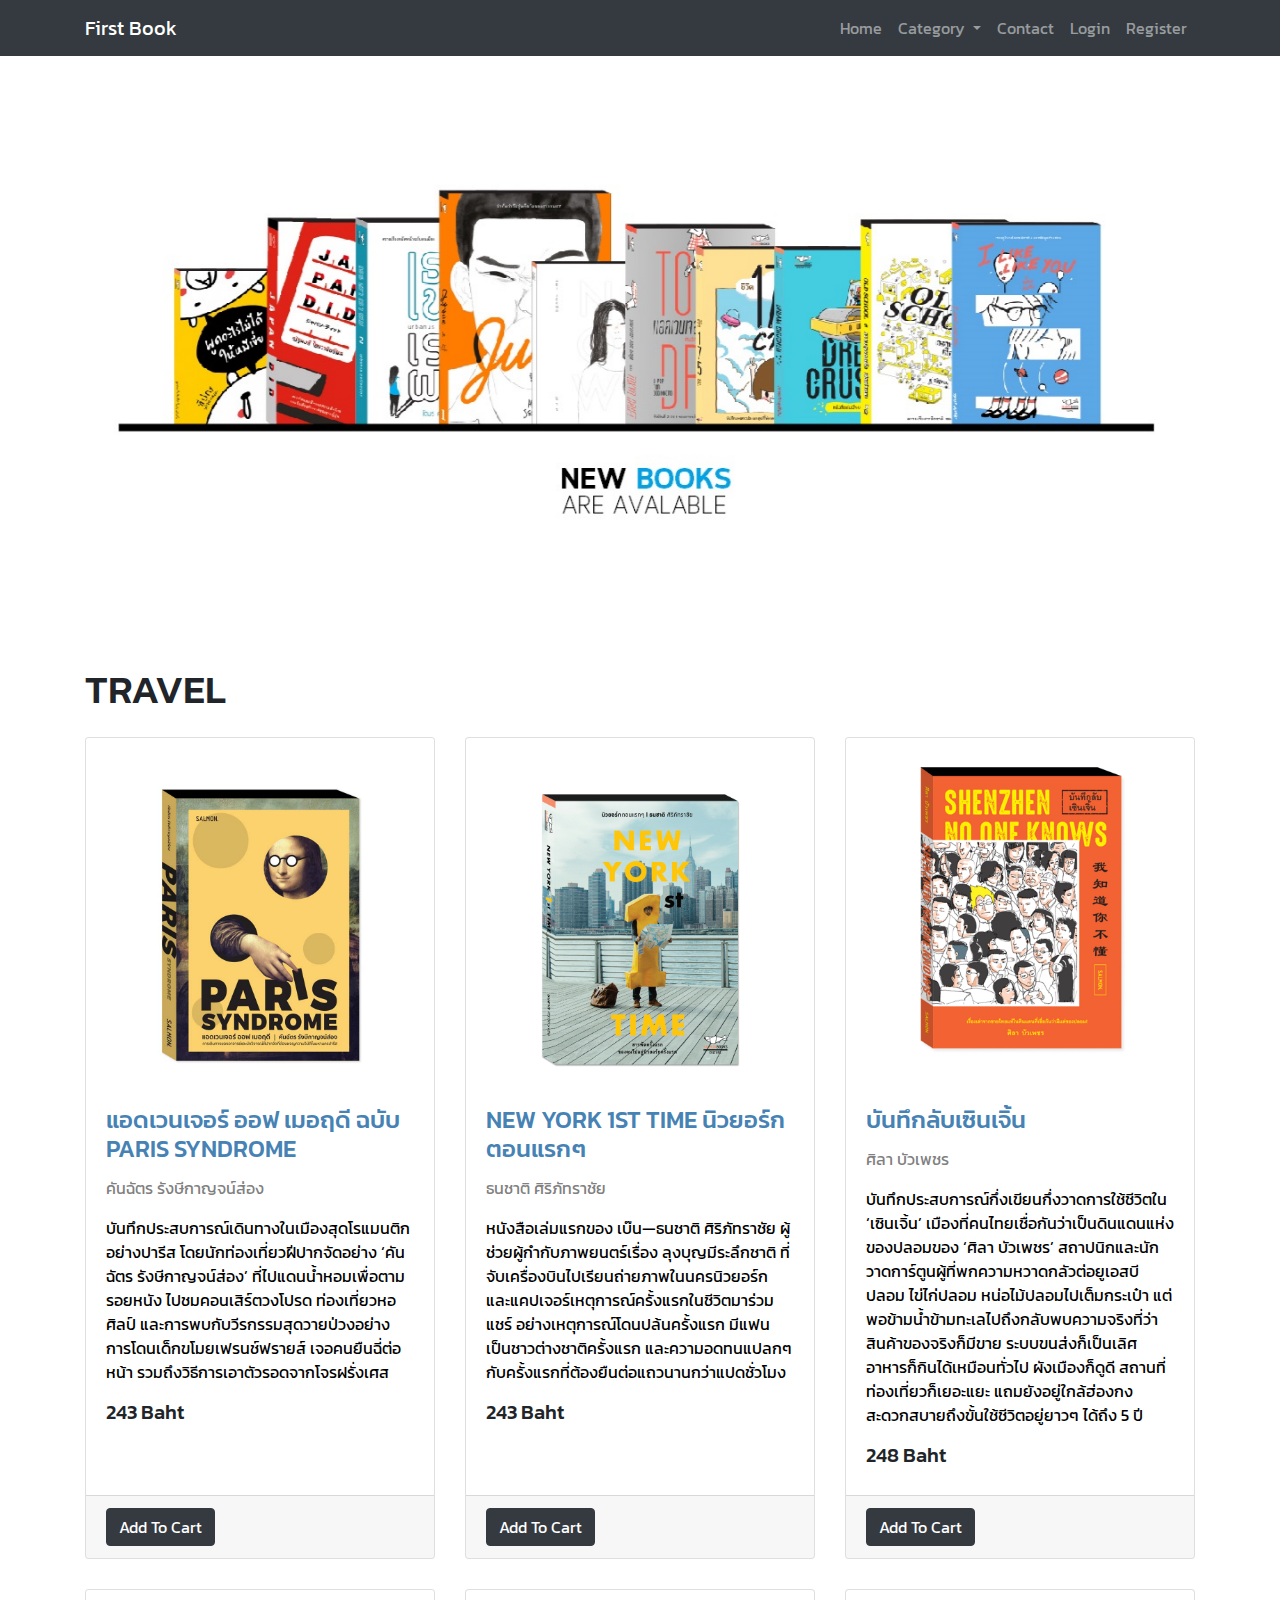
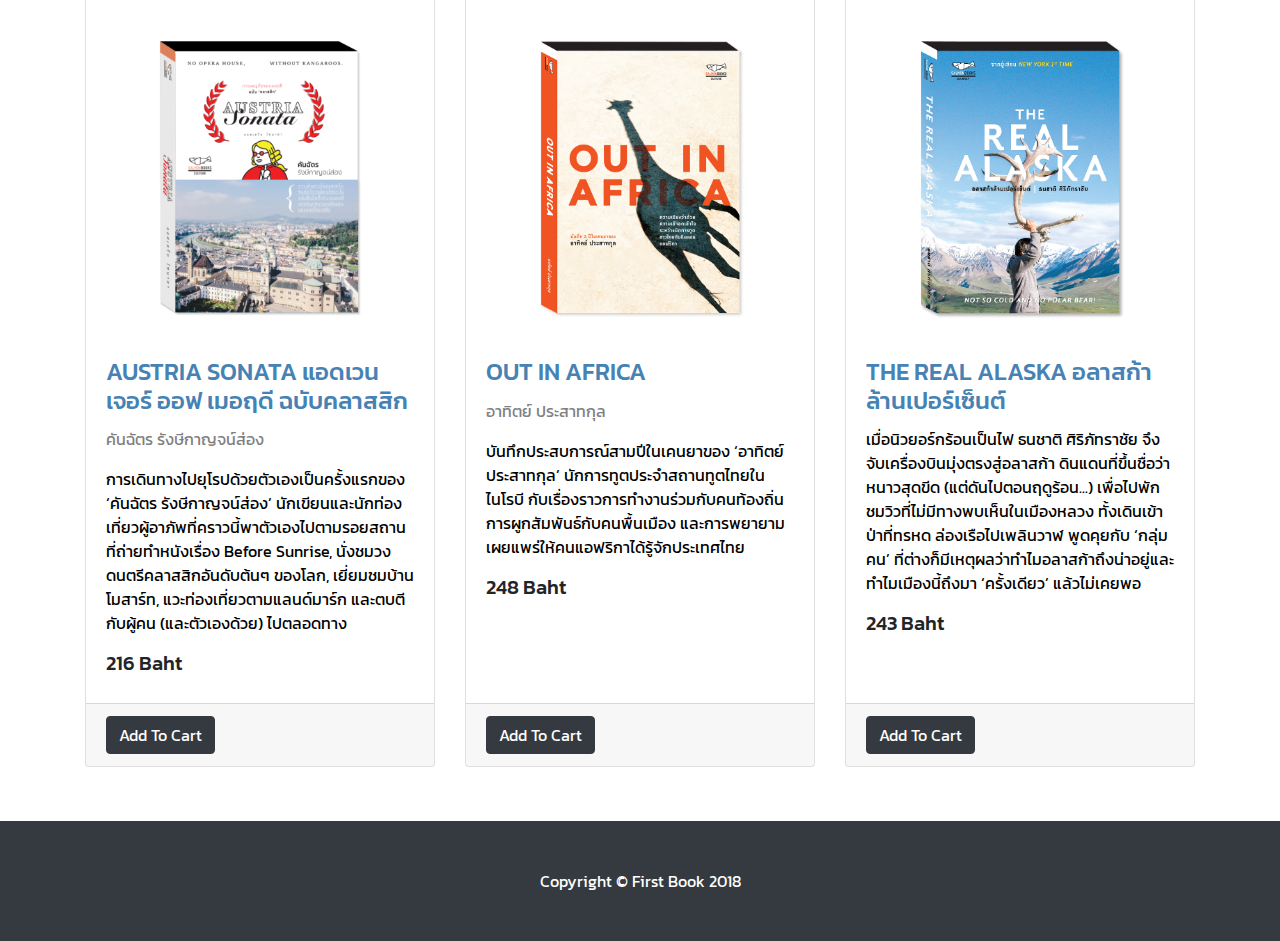
<file: category-1.html>
<!DOCTYPE html>
<html lang="en">

  <head>

    <meta charset="utf-8">
    <meta name="viewport" content="width=device-width, initial-scale=1, shrink-to-fit=no">
    <meta name="description" content="">
    <meta name="author" content="">

    <title>Modern Business - Start Bootstrap Template</title>

    <!-- Bootstrap core CSS -->
    <link href="vendor/bootstrap/css/bootstrap.min.css" rel="stylesheet">

    <!-- Custom styles for this template -->
    <link href="css/modern-business.css" rel="stylesheet">

  </head>

  <body>

    <!-- Navigation -->
    <nav class="navbar fixed-top navbar-expand-lg navbar-dark bg-dark fixed-top">
      <div class="container">
        <a class="navbar-brand" href="index.html">First Book</a>
        <button class="navbar-toggler navbar-toggler-right" type="button" data-toggle="collapse" data-target="#navbarResponsive" aria-controls="navbarResponsive" aria-expanded="false" aria-label="Toggle navigation">
          <span class="navbar-toggler-icon"></span>
        </button>
        <div class="collapse navbar-collapse" id="navbarResponsive">
          <ul class="navbar-nav ml-auto">
            <li class="nav-item">
              <a class="nav-link" href="index.html">Home</a>
            </li>
            <li class="nav-item dropdown">
              <a class="nav-link dropdown-toggle" href="#" id="navbarDropdownPortfolio" data-toggle="dropdown" aria-haspopup="true" aria-expanded="false">
                Category
              </a>
              <div class="dropdown-menu dropdown-menu-right" aria-labelledby="navbarDropdownPortfolio">
                <a class="dropdown-item" href="category-1.html">Travel</a>
                <a class="dropdown-item" href="category-2.html">Cook</a>
                <a class="dropdown-item" href="category-3.html">Non-Fiction</a>
              </div>
            </li>
            <li class="nav-item">
              <a class="nav-link" href="contact.html">Contact</a>
            </li>
             <li class="nav-item">
              <a class="nav-link" href="login.html">Login</a>
            </li>
            <li class="nav-item">
              <a class="nav-link" href="register.html">Register</a>
            </li>
          </ul>
        </div>
      </div>
    </nav>

    <header>
      <div id="carouselExampleIndicators" class="carousel slide" data-ride="carousel">
        <ol class="carousel-indicators">
          <li data-target="#carouselExampleIndicators" data-slide-to="0" class="active"></li>
          <li data-target="#carouselExampleIndicators" data-slide-to="1"></li>
          <li data-target="#carouselExampleIndicators" data-slide-to="2"></li>
        </ol>
        <div class="carousel-inner" role="listbox">
          <!-- Slide One - Set the background image for this slide in the line below -->
          <div class="carousel-item active" style="background-image: url('pic/cover1.jpg')">
            <div class="carousel-caption d-none d-md-block">
            </div>
          </div>
          <!-- Slide Two - Set the background image for this slide in the line below -->
          <div class="carousel-item" style="background-image: url('pic/cover2.jpg')">
            <div class="carousel-caption d-none d-md-block">
            </div>
          </div>
          <!-- Slide Three - Set the background image for this slide in the line below -->
          <div class="carousel-item" style="background-image: url('pic/cover3.jpg')">
            <div class="carousel-caption d-none d-md-block">
            </div>
          </div>
        </div>
        <a class="carousel-control-prev" href="#carouselExampleIndicators" role="button" data-slide="prev">
          <span class="carousel-control-prev-icon" aria-hidden="true"></span>
          <span class="sr-only">Previous</span>
        </a>
        <a class="carousel-control-next" href="#carouselExampleIndicators" role="button" data-slide="next">
          <span class="carousel-control-next-icon" aria-hidden="true"></span>
          <span class="sr-only">Next</span>
        </a>
      </div>
    </header>

    <!-- Page Content -->
    <div class="container">

      <h1 class="my-4">TRAVEL</h1>

      <!-- Portfolio Section -->

      <div class="row">
        <div class="col-lg-4 col-sm-6 portfolio-item">
          <div class="card h-100">
            <a href="#"><img class="card-img-top" src="pic/cat1-1.jpg" alt=""></a>
            <div class="card-body">
              <h4 class="card-title">
                <a href="#">แอดเวนเจอร์ ออฟ เมอฤดี ฉบับ PARIS SYNDROME</a>
              </h4>
              <p>คันฉัตร รังษีกาญจน์ส่อง</p>
              <p class="card-text1">บันทึกประสบการณ์เดินทางในเมืองสุดโรแมนติกอย่างปารีส โดยนักท่องเที่ยวฝีปากจัดอย่าง ‘คันฉัตร รังษีกาญจน์ส่อง’ ที่ไปแดนน้ำหอมเพื่อตามรอยหนัง ไปชมคอนเสิร์ตวงโปรด ท่องเที่ยวหอศิลป์ และการพบกับวีรกรรมสุดวายป่วงอย่างการโดนเด็กขโมยเฟรนช์ฟรายส์ เจอคนยืนฉี่ต่อหน้า รวมถึงวิธีการเอาตัวรอดจากโจรฝรั่งเศส</p>
            <h5>243 Baht</h5>
            </div>
            
            <div class="card-footer">
              <a href="#" class="btn btn-primary">Add To Cart</a>
            </div>
          </div>
        </div>

        <div class="col-lg-4 col-sm-6 portfolio-item">
          <div class="card h-100">
            <a href="#"><img class="card-img-top" src="pic/cat1-2.png" alt=""></a>
            <div class="card-body">
              <h4 class="card-title">
                <a href="#">NEW YORK 1ST TIME นิวยอร์กตอนแรกๆ</a>
              </h4>
              <p>ธนชาติ ศิริภัทราชัย</p>
              <p class="card-text1">หนังสือเล่มแรกของ เบ๊น—ธนชาติ ศิริภัทราชัย ผู้ช่วยผู้กำกับภาพยนตร์เรื่อง ลุงบุญมีระลึกชาติ ที่จับเครื่องบินไปเรียนถ่ายภาพในนครนิวยอร์ก และแคปเจอร์เหตุการณ์ครั้งแรกในชีวิตมาร่วมแชร์ อย่างเหตุการณ์โดนปล้นครั้งแรก มีแฟนเป็นชาวต่างชาติครั้งแรก และความอดทนแปลกๆ กับครั้งแรกที่ต้องยืนต่อแถวนานกว่าแปดชั่วโมง</p>
              <h5>243 Baht</h5>
            </div>
            <div class="card-footer">
              <a href="#" class="btn btn-primary">Add To Cart</a>
            </div>
          </div>
        </div>

        <div class="col-lg-4 col-sm-6 portfolio-item">
          <div class="card h-100">
            <a href="#"><img class="card-img-top" src="pic/cat1-3.jpg" alt=""></a>
            <div class="card-body">
              <h4 class="card-title">
                <a href="#">บันทึกลับเซินเจิ้น</a>
              </h4>
              <p>ศิลา บัวเพชร</p>
              <p class="card-text1">บันทึกประสบการณ์กึ่งเขียนกึ่งวาดการใช้ชีวิตใน ‘เซินเจิ้น’ เมืองที่คนไทยเชื่อกันว่าเป็นดินแดนแห่งของปลอมของ ‘ศิลา บัวเพชร’ สถาปนิกและนักวาดการ์ตูนผู้ที่พกความหวาดกลัวต่อยูเอสบีปลอม ไข่ไก่ปลอม หน่อไม้ปลอมไปเต็มกระเป๋า แต่พอข้ามน้ำข้ามทะเลไปถึงกลับพบความจริงที่ว่าสินค้าของจริงก็มีขาย ระบบขนส่งก็เป็นเลิศ อาหารก็กินได้เหมือนทั่วไป ผังเมืองก็ดูดี สถานที่ท่องเที่ยวก็เยอะแยะ แถมยังอยู่ใกล้ฮ่องกง สะดวกสบายถึงขั้นใช้ชีวิตอยู่ยาวๆ ได้ถึง 5 ปี</p>
              <h5>248 Baht</h5>
            </div>
            <div class="card-footer">
              <a href="#" class="btn btn-primary">Add To Cart</a>
            </div>
          </div>
        </div>

        <div class="col-lg-4 col-sm-6 portfolio-item">
          <div class="card h-100">
            <a href="#"><img class="card-img-top" src="pic/cat1-4.jpg" alt=""></a>
            <div class="card-body">
              <h4 class="card-title">
                <a href="#">AUSTRIA SONATA แอดเวนเจอร์ ออฟ เมอฤดี ฉบับคลาสสิก</a>
              </h4>
              <p>คันฉัตร รังษีกาญจน์ส่อง</p>
              <p class="card-text1">การเดินทางไปยุโรปด้วยตัวเองเป็นครั้งแรกของ ‘คันฉัตร รังษีกาญจน์ส่อง’ นักเขียนและนักท่องเที่ยวผู้อาภัพที่คราวนี้พาตัวเองไปตามรอยสถานที่ถ่ายทำหนังเรื่อง Before Sunrise, นั่งชมวงดนตรีคลาสสิกอันดับต้นๆ ของโลก, เยี่ยมชมบ้านโมสาร์ท, แวะท่องเที่ยวตามแลนด์มาร์ก และตบตีกับผู้คน (และตัวเองด้วย) ไปตลอดทาง</p>
              <h5>216 Baht</h5>
            </div>
            <div class="card-footer">
              <a href="#" class="btn btn-primary">Add To Cart</a>
            </div>
          </div>
        </div>

        <div class="col-lg-4 col-sm-6 portfolio-item">
          <div class="card h-100">
            <a href="#"><img class="card-img-top" src="pic/cat1-5.png" alt=""></a>
            <div class="card-body">
              <h4 class="card-title">
                <a href="#">OUT IN AFRICA</a>
              </h4>
              <p>อาทิตย์ ประสาทกุล</p>
              <p class="card-text1">บันทึกประสบการณ์สามปีในเคนยาของ ‘อาทิตย์ ประสาทกุล’ นักการทูตประจำสถานทูตไทยในไนโรบี กับเรื่องราวการทำงานร่วมกับคนท้องถิ่น การผูกสัมพันธ์กับคนพื้นเมือง และการพยายามเผยแพร่ให้คนแอฟริกาได้รู้จักประเทศไทย</p>
              <h5>248 Baht</h5>
            </div>
            <div class="card-footer">
              <a href="#" class="btn btn-primary">Add To Cart</a>
            </div>
          </div>
        </div>

        <div class="col-lg-4 col-sm-6 portfolio-item">
          <div class="card h-100">
            <a href="#"><img class="card-img-top" src="pic/cat1-6.png" alt=""></a>
            <div class="card-body">
              <h4 class="card-title">
                <a href="#">THE REAL ALASKA อลาสก้าล้านเปอร์เซ็นต์</a>
              </h4>
              <p class="card-text1">เมื่อนิวยอร์กร้อนเป็นไฟ ธนชาติ ศิริภัทราชัย จึงจับเครื่องบินมุ่งตรงสู่อลาสก้า ดินแดนที่ขึ้นชื่อว่าหนาวสุดขีด (แต่ดันไปตอนฤดูร้อน...) เพื่อไปพักชมวิวที่ไม่มีทางพบเห็นในเมืองหลวง ทั้งเดินเข้าป่าที่ทรหด ล่องเรือไปเพลินวาฬ พูดคุยกับ ‘กลุ่มคน’ ที่ต่างก็มีเหตุผลว่าทำไมอลาสก้าถึงน่าอยู่และทำไมเมืองนี้ถึงมา ‘ครั้งเดียว’ แล้วไม่เคยพอ</p>
              <h5>243 Baht</h5>
            </div>
            <div class="card-footer">
              <a href="#" class="btn btn-primary">Add To Cart</a>
            </div>
          </div>
        </div>
      </div>
      <!-- /.row -->

      <div class="row mb-4">
      </div>
    </div>
    <!-- Footer -->
    <footer class="py-5 bg-dark">
      <div class="container">
        <p class="m-0 text-center text-white">Copyright &copy; First Book 2018</p>
      </div>
      <!-- /.container -->
    </footer>
    <!-- Bootstrap core JavaScript -->
    <script src="vendor/jquery/jquery.min.js"></script>
    <script src="vendor/bootstrap/js/bootstrap.bundle.min.js"></script>
  </body>
</html>
</file>
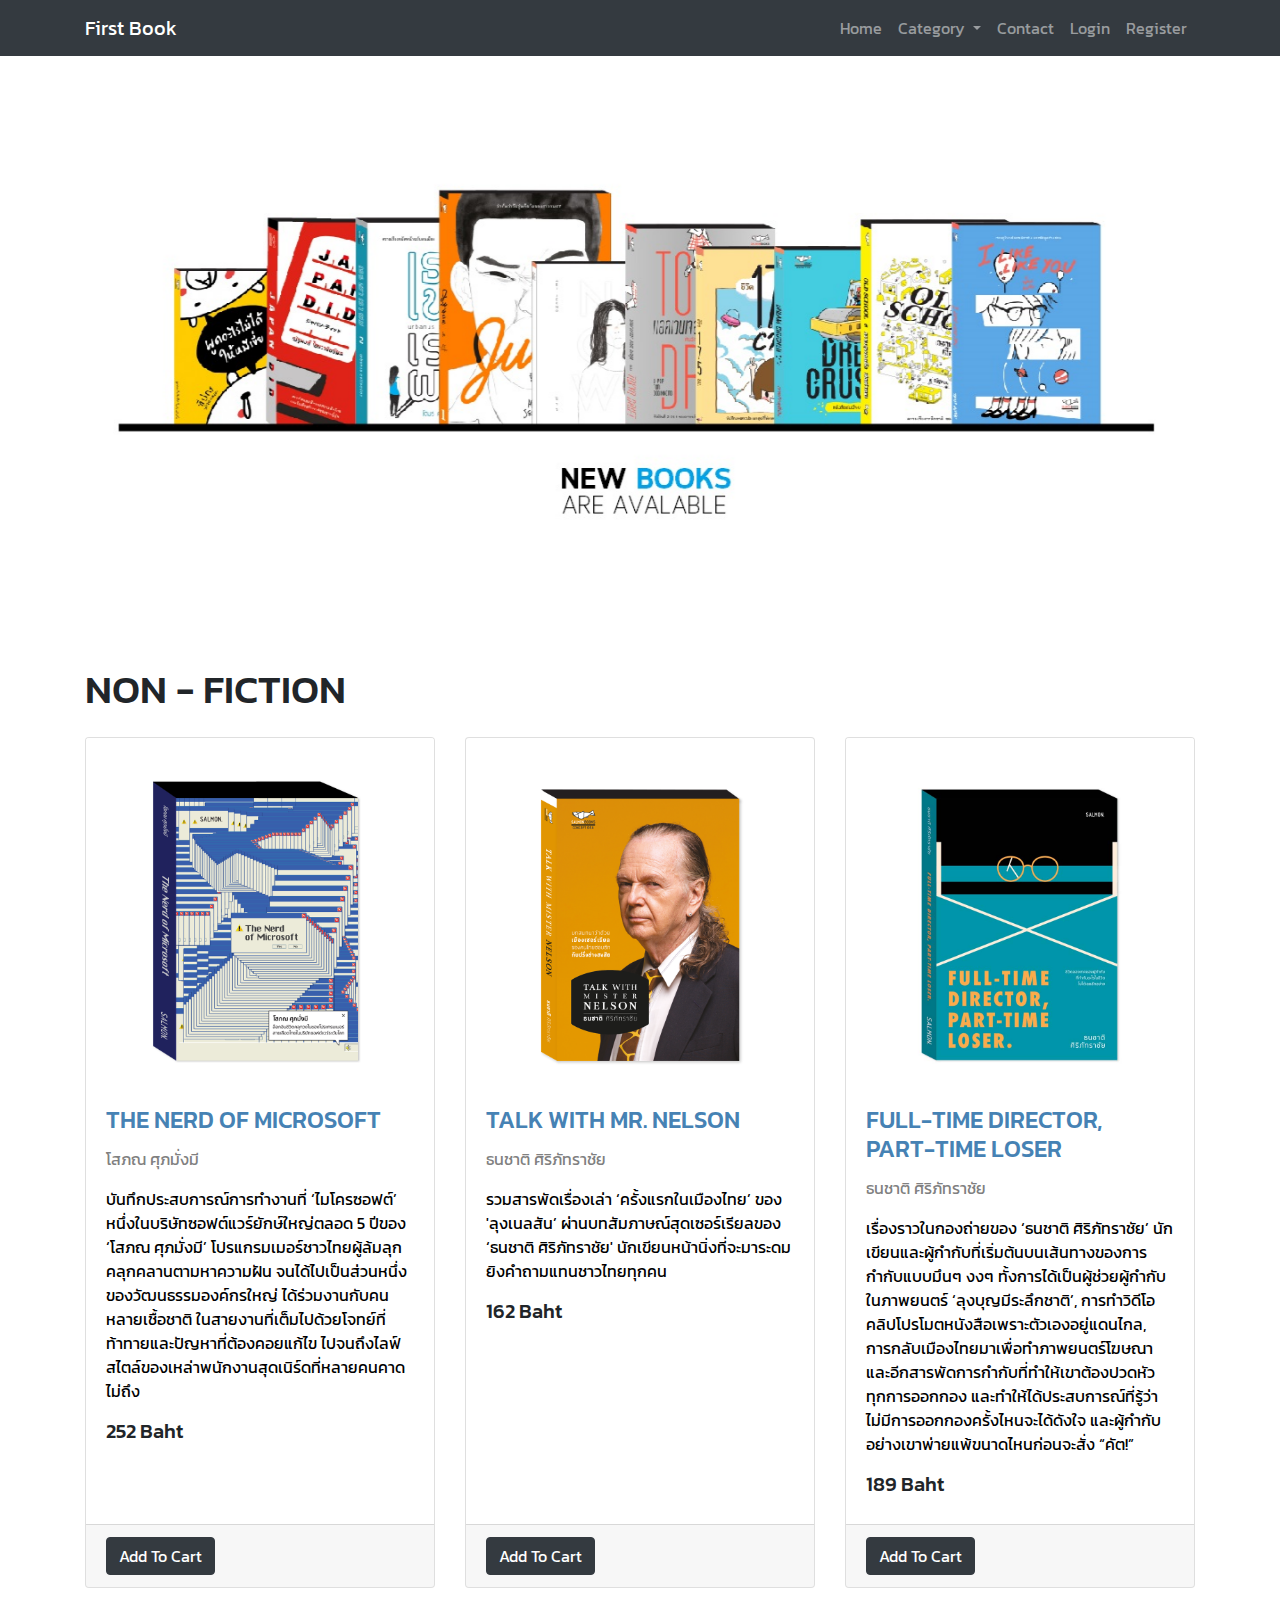
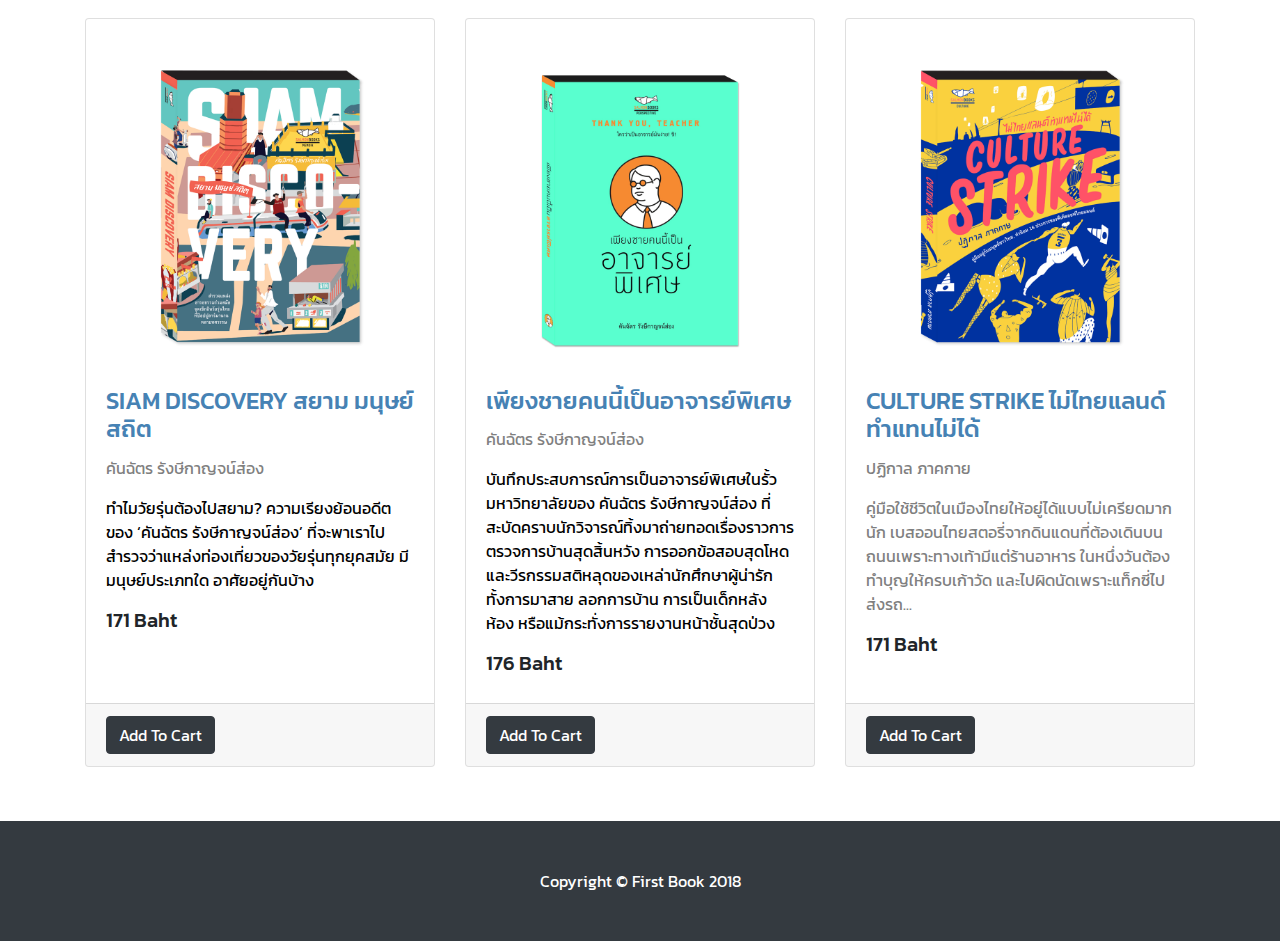
<file: category-3.html>
<!DOCTYPE html>
<html lang="en">

  <head>

    <meta charset="utf-8">
    <meta name="viewport" content="width=device-width, initial-scale=1, shrink-to-fit=no">
    <meta name="description" content="">
    <meta name="author" content="">

    <title>Modern Business - Start Bootstrap Template</title>

    <!-- Bootstrap core CSS -->
    <link href="vendor/bootstrap/css/bootstrap.min.css" rel="stylesheet">

    <!-- Custom styles for this template -->
    <link href="css/modern-business.css" rel="stylesheet">

  </head>

  <body>

    <!-- Navigation -->
    <nav class="navbar fixed-top navbar-expand-lg navbar-dark bg-dark fixed-top">
      <div class="container">
        <a class="navbar-brand" href="index.html">First Book</a>
        <button class="navbar-toggler navbar-toggler-right" type="button" data-toggle="collapse" data-target="#navbarResponsive" aria-controls="navbarResponsive" aria-expanded="false" aria-label="Toggle navigation">
          <span class="navbar-toggler-icon"></span>
        </button>
        <div class="collapse navbar-collapse" id="navbarResponsive">
          <ul class="navbar-nav ml-auto">
            <li class="nav-item">
              <a class="nav-link" href="index.html">Home</a>
            </li>
            <li class="nav-item dropdown">
              <a class="nav-link dropdown-toggle" href="#" id="navbarDropdownPortfolio" data-toggle="dropdown" aria-haspopup="true" aria-expanded="false">
                Category
              </a>
              <div class="dropdown-menu dropdown-menu-right" aria-labelledby="navbarDropdownPortfolio">
                <a class="dropdown-item" href="category-1.html">Travel</a>
                <a class="dropdown-item" href="category-2.html">Cook</a>
                <a class="dropdown-item" href="category-3.html">Non-Fiction</a>
              </div>
            </li>
            <li class="nav-item">
              <a class="nav-link" href="contact.html">Contact</a>
            </li>
             <li class="nav-item">
              <a class="nav-link" href="login.html">Login</a>
            </li>
            <li class="nav-item">
              <a class="nav-link" href="register.html">Register</a>
            </li>
          </ul>
        </div>
      </div>
    </nav>

    <header>
      <div id="carouselExampleIndicators" class="carousel slide" data-ride="carousel">
        <ol class="carousel-indicators">
          <li data-target="#carouselExampleIndicators" data-slide-to="0" class="active"></li>
          <li data-target="#carouselExampleIndicators" data-slide-to="1"></li>
          <li data-target="#carouselExampleIndicators" data-slide-to="2"></li>
        </ol>
        <div class="carousel-inner" role="listbox">
          <!-- Slide One - Set the background image for this slide in the line below -->
          <div class="carousel-item active" style="background-image: url('pic/cover1.jpg')">
            <div class="carousel-caption d-none d-md-block">
            </div>
          </div>
          <!-- Slide Two - Set the background image for this slide in the line below -->
          <div class="carousel-item" style="background-image: url('pic/cover2.jpg')">
            <div class="carousel-caption d-none d-md-block">
            </div>
          </div>
          <!-- Slide Three - Set the background image for this slide in the line below -->
          <div class="carousel-item" style="background-image: url('pic/cover3.jpg')">
            <div class="carousel-caption d-none d-md-block">
            </div>
          </div>
        </div>
        <a class="carousel-control-prev" href="#carouselExampleIndicators" role="button" data-slide="prev">
          <span class="carousel-control-prev-icon" aria-hidden="true"></span>
          <span class="sr-only">Previous</span>
        </a>
        <a class="carousel-control-next" href="#carouselExampleIndicators" role="button" data-slide="next">
          <span class="carousel-control-next-icon" aria-hidden="true"></span>
          <span class="sr-only">Next</span>
        </a>
      </div>
    </header>

    <!-- Page Content -->
    <div class="container">

      <h1 class="my-4">NON - FICTION</h1>

      <!-- Portfolio Section -->

      <div class="row">
        <div class="col-lg-4 col-sm-6 portfolio-item">
          <div class="card h-100">
            <a href="#"><img class="card-img-top" src="pic/cat3-1.jpg" alt=""></a>
            <div class="card-body">
              <h4 class="card-title">
                <a href="#">THE NERD OF MICROSOFT</a>
              </h4>
              <p>โสภณ ศุภมั่งมี</p>
              <p class="card-text1">บันทึกประสบการณ์การทำงานที่ ‘ไมโครซอฟต์’ หนึ่งในบริษัทซอฟต์แวร์ยักษ์ใหญ่ตลอด 5 ปีของ ‘โสภณ ศุภมั่งมี’ โปรแกรมเมอร์ชาวไทยผู้ล้มลุกคลุกคลานตามหาความฝัน จนได้ไปเป็นส่วนหนึ่งของวัฒนธรรมองค์กรใหญ่ ได้ร่วมงานกับคนหลายเชื้อชาติ ในสายงานที่เต็มไปด้วยโจทย์ที่ท้าทายและปัญหาที่ต้องคอยแก้ไข ไปจนถึงไลฟ์สไตล์ของเหล่าพนักงานสุดเนิร์ดที่หลายคนคาดไม่ถึง</p>
              <h5>252 Baht</h5>
            </div>
            <div class="card-footer">
              <a href="#" class="btn btn-primary">Add To Cart</a>
            </div>
          </div>
        </div>

        <div class="col-lg-4 col-sm-6 portfolio-item">
          <div class="card h-100">
            <a href="#"><img class="card-img-top" src="pic/cat3-2.png" alt=""></a>
            <div class="card-body">
              <h4 class="card-title">
                <a href="#">TALK WITH MR. NELSON</a>
              </h4>
              <p>ธนชาติ ศิริภัทราชัย</p>
              <p class="card-text1">รวมสารพัดเรื่องเล่า ‘ครั้งแรกในเมืองไทย’ ของ 'ลุงเนลสัน’ ผ่านบทสัมภาษณ์สุดเซอร์เรียลของ ‘ธนชาติ ศิริภัทราชัย' นักเขียนหน้านิ่งที่จะมาระดมยิงคำถามแทนชาวไทยทุกคน</p>
              <h5>162 Baht</h5>
            </div>
            <div class="card-footer">
              <a href="#" class="btn btn-primary">Add To Cart</a>
            </div>
          </div>
        </div>

        <div class="col-lg-4 col-sm-6 portfolio-item">
          <div class="card h-100">
            <a href="#"><img class="card-img-top" src="pic/cat3-3.jpg" alt=""></a>
            <div class="card-body">
              <h4 class="card-title">
                <a href="#">FULL-TIME DIRECTOR, PART-TIME LOSER</a>
              </h4>
              <P>ธนชาติ ศิริภัทราชัย</P>
              <p class="card-text1">เรื่องราวในกองถ่ายของ ‘ธนชาติ ศิริภัทราชัย’ นักเขียนและผู้กำกับที่เริ่มต้นบนเส้นทางของการกำกับแบบมึนๆ งงๆ ทั้งการได้เป็นผู้ช่วยผู้กำกับในภาพยนตร์ ‘ลุงบุญมีระลึกชาติ’, การทำวิดีโอคลิปโปรโมตหนังสือเพราะตัวเองอยู่แดนไกล, การกลับเมืองไทยมาเพื่อทำภาพยนตร์โฆษณา และอีกสารพัดการกำกับที่ทำให้เขาต้องปวดหัวทุกการออกกอง และทำให้ได้ประสบการณ์ที่รู้ว่าไม่มีการออกกองครั้งไหนจะได้ดังใจ และผู้กำกับอย่างเขาพ่ายแพ้ขนาดไหนก่อนจะสั่ง “คัต!”</p>
              <h5>189 Baht</h5>
            </div>
            <div class="card-footer">
              <a href="#" class="btn btn-primary">Add To Cart</a>
            </div>
          </div>
        </div>

        <div class="col-lg-4 col-sm-6 portfolio-item">
          <div class="card h-100">
            <a href="#"><img class="card-img-top" src="pic/cat3-4.png" alt=""></a>
            <div class="card-body">
              <h4 class="card-title">
                <a href="#">SIAM DISCOVERY สยาม มนุษย์ สถิต</a>
              </h4>
              <P>คันฉัตร รังษีกาญจน์ส่อง</P>
              <p class="card-text1">ทำไมวัยรุ่นต้องไปสยาม? ความเรียงย้อนอดีตของ ‘คันฉัตร รังษีกาญจน์ส่อง’ ที่จะพาเราไปสำรวจว่าแหล่งท่องเที่ยวของวัยรุ่นทุกยุคสมัย มีมนุษย์ประเภทใด อาศัยอยู่กันบ้าง</p>
              <h5>171 Baht</h5>
            </div>
            <div class="card-footer">
              <a href="#" class="btn btn-primary">Add To Cart</a>
            </div>
          </div>
        </div>

        <div class="col-lg-4 col-sm-6 portfolio-item">
          <div class="card h-100">
            <a href="#"><img class="card-img-top" src="pic/cat3-5.png" alt=""></a>
            <div class="card-body">
              <h4 class="card-title">
                <a href="#">เพียงชายคนนี้เป็นอาจารย์พิเศษ</a>
              </h4>
              <P>คันฉัตร รังษีกาญจน์ส่อง</P>
              <p class="card-text1">บันทึกประสบการณ์การเป็นอาจารย์พิเศษในรั้วมหาวิทยาลัยของ คันฉัตร รังษีกาญจน์ส่อง ที่สะบัดคราบนักวิจารณ์ทิ้งมาถ่ายทอดเรื่องราวการตรวจการบ้านสุดสิ้นหวัง การออกข้อสอบสุดโหด และวีรกรรมสติหลุดของเหล่านักศึกษาผู้น่ารัก ทั้งการมาสาย ลอกการบ้าน การเป็นเด็กหลังห้อง หรือแม้กระทั่งการรายงานหน้าชั้นสุดป่วง</p>
              <h5>176 Baht</h5>
            </div>
            <div class="card-footer">
              <a href="#" class="btn btn-primary">Add To Cart</a>
            </div>
          </div>
        </div>

        <div class="col-lg-4 col-sm-6 portfolio-item">
          <div class="card h-100">
            <a href="#"><img class="card-img-top" src="pic/cat3-6.png" alt=""></a>
            <div class="card-body">
              <h4 class="card-title">
                <a href="#">CULTURE STRIKE ไม่ไทยแลนด์ ทำแทนไม่ได้</a>
              </h4>
              <P>ปฏิกาล ภาคกาย</P>
              <p class="card-text1s">คู่มือใช้ชีวิตในเมืองไทยให้อยู่ได้แบบไม่เครียดมากนัก เบสออนไทยสตอรี่จากดินแดนที่ต้องเดินบนถนนเพราะทางเท้ามีแต่ร้านอาหาร ในหนึ่งวันต้องทำบุญให้ครบเก้าวัด และไปผิดนัดเพราะแท็กซี่ไปส่งรถ...</p>
              <h5>171 Baht</h5>
            </div>
            <div class="card-footer">
              <a href="#" class="btn btn-primary">Add To Cart</a>
            </div>
          </div>
        </div>
      </div>
      <!-- /.row -->

    <div class="row mb-4">
      </div>
    </div>

    <footer class="py-5 bg-dark">
      <div class="container">
        <p class="m-0 text-center text-white">Copyright &copy; First Book 2018</p>
      </div>
      <!-- /.container -->
    </footer>
     <!-- Bootstrap core JavaScript -->
    <script src="vendor/jquery/jquery.min.js"></script>
    <script src="vendor/bootstrap/js/bootstrap.bundle.min.js"></script>
  </body>

</html>
</file>
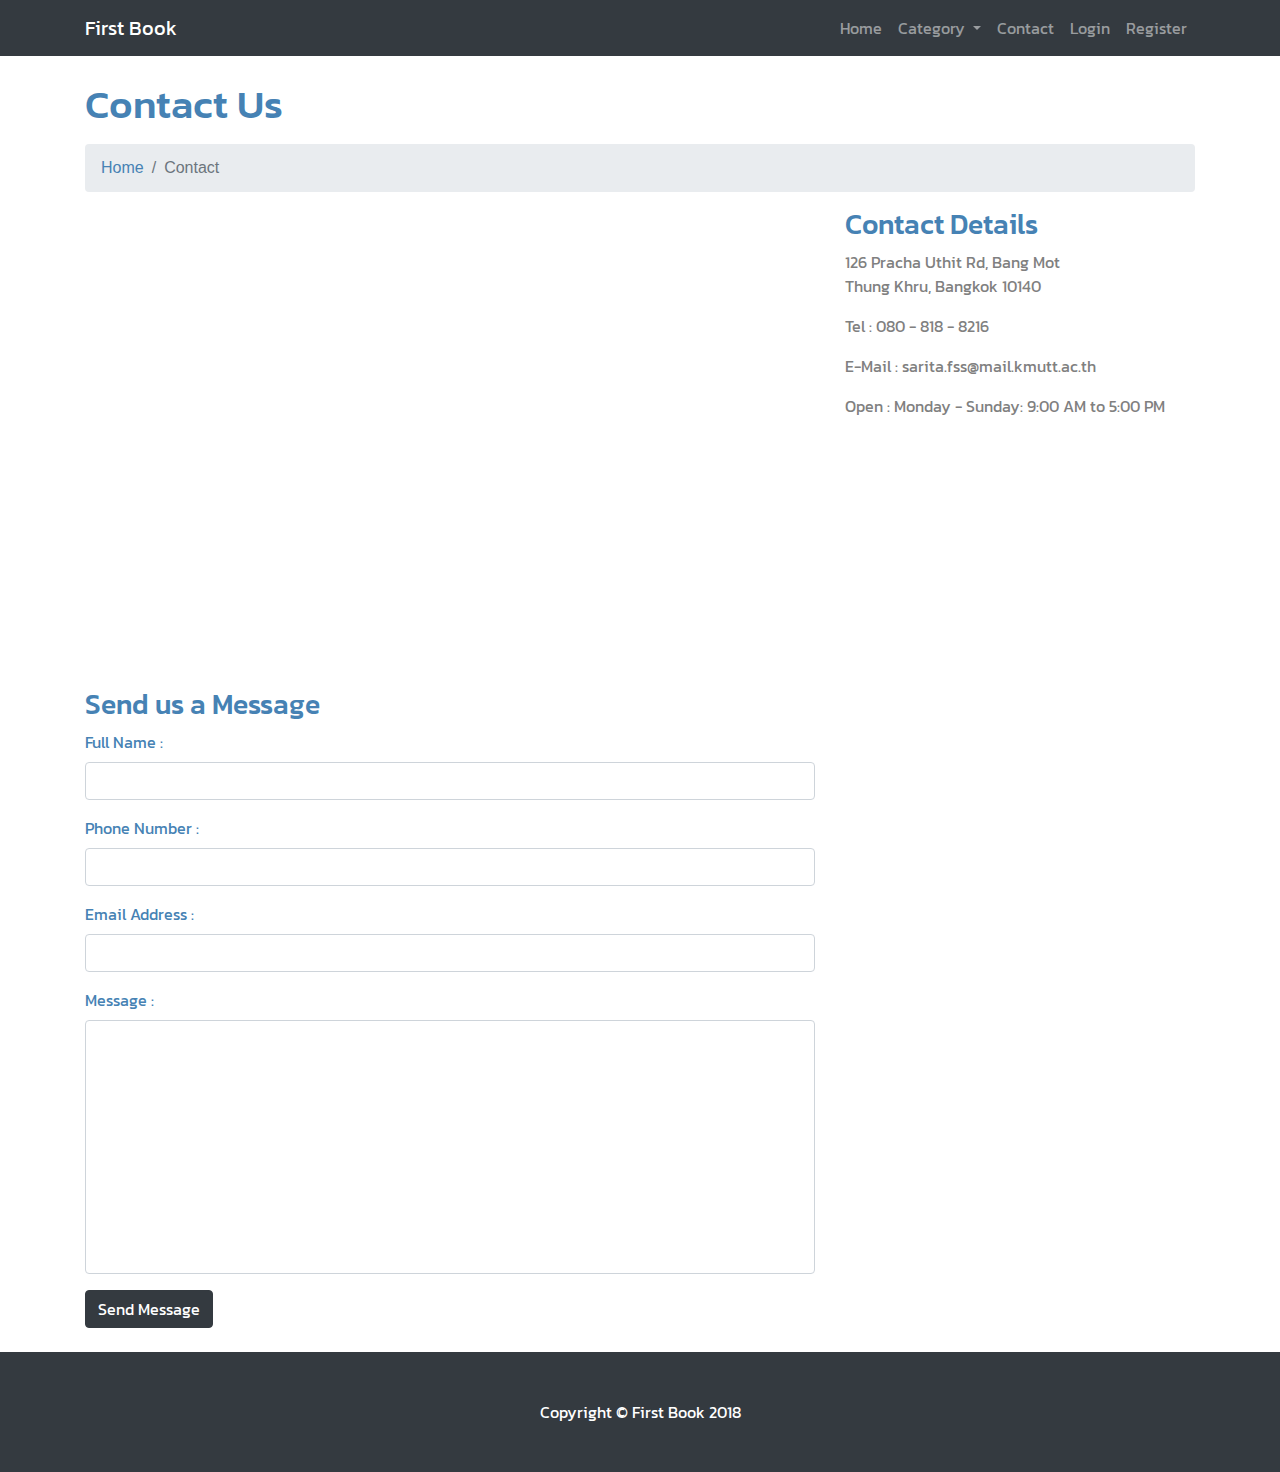
<file: contact.html>
<!DOCTYPE html>
<html lang="en">

  <head>

    <meta charset="utf-8">
    <meta name="viewport" content="width=device-width, initial-scale=1, shrink-to-fit=no">
    <meta name="description" content="">
    <meta name="author" content="">

    <title>Modern Business - Start Bootstrap Template</title>

    <!-- Bootstrap core CSS -->
    <link href="vendor/bootstrap/css/bootstrap.min.css" rel="stylesheet">

    <!-- Custom styles for this template -->
    <link href="css/modern-business.css" rel="stylesheet">

  </head>

  <body>

    <!-- Navigation -->
    <nav class="navbar fixed-top navbar-expand-lg navbar-dark bg-dark fixed-top">
      <div class="container">
        <a class="navbar-brand" href="index.html">First Book</a>
        <button class="navbar-toggler navbar-toggler-right" type="button" data-toggle="collapse" data-target="#navbarResponsive" aria-controls="navbarResponsive" aria-expanded="false" aria-label="Toggle navigation">
          <span class="navbar-toggler-icon"></span>
        </button>
        <div class="collapse navbar-collapse" id="navbarResponsive">
          <ul class="navbar-nav ml-auto">
            <li class="nav-item">
              <a class="nav-link" href="index.html">Home</a>
            </li>
            <li class="nav-item dropdown">
              <a class="nav-link dropdown-toggle" href="#" id="navbarDropdownPortfolio" data-toggle="dropdown" aria-haspopup="true" aria-expanded="false">
                Category
              </a>
              <div class="dropdown-menu dropdown-menu-right" aria-labelledby="navbarDropdownPortfolio">
                <a class="dropdown-item" href="category-1.html">Travel</a>
                <a class="dropdown-item" href="category-2.html">Cook</a>
                <a class="dropdown-item" href="category-3.html">Comic</a>
              </div>
            </li>
            <li class="nav-item">
              <a class="nav-link" href="contact.html">Contact</a>
            </li>
             <li class="nav-item">
              <a class="nav-link" href="login.html">Login</a>
            </li>
            <li class="nav-item">
              <a class="nav-link" href="register.html">Register</a>
            </li>
          </ul>
        </div>
      </div>
    </nav>
            </li>
          </ul>
        </div>
      </div>
    </nav>

    <!-- Page Content -->
    <div class="container">

      <!-- Page Heading/Breadcrumbs -->
      <h1 class="mt-4 mb-3" style="color: #4682B4;">Contact Us</h1>
      <ol class="breadcrumb">
        <li class="breadcrumb-item">
          <a href="index.html">Home</a>
        </li>
        <li class="breadcrumb-item active">Contact</li>
      </ol>

      <!-- Content Row -->
      <div class="row">
        <!-- Map Column -->
        <div class="col-lg-8 mb-4">
          <!-- Embedded Google Map -->
          <iframe src="https://www.google.com/maps/embed?pb=!1m18!1m12!1m3!1d7961367.819112684!2d96.99237152587231!3d13.011033354349815!2m3!1f0!2f0!3f0!3m2!1i1024!2i768!4f13.1!3m3!1m2!1s0x304d8df747424db1%3A0x9ed72c880757e802!2sThailand!5e0!3m2!1sen!2sth!4v1527322363709" width=100% height="450" frameborder="0" style="border:0" allowfullscreen></iframe>
        </div>
        <!-- Contact Details Column -->
        <div class="col-lg-4 mb-4" style="color: #4682B4;">
          <h3>Contact Details</h3>
          <p>
            126 Pracha Uthit Rd, Bang Mot
            <br>Thung Khru, Bangkok 10140
            <br>
          </p>
          <p>
            Tel : 080 - 818 - 8216
          </p>
          <p>
            E-Mail : sarita.fss@mail.kmutt.ac.th
            </a>
          </p>
          <p>
            Open : Monday - Sunday: 9:00 AM to 5:00 PM
          </p>
        </div>
      </div>
      <!-- /.row -->

      <!-- Contact Form -->
      <!-- In order to set the email address and subject line for the contact form go to the bin/contact_me.php file. -->
      <div class="row">
        <div class="col-lg-8 mb-4" style="color: #4682B4;">
          <h3>Send us a Message</h3>
          <form name="sentMessage" id="contactForm" novalidate>
            <div class="control-group form-group">
              <div class="controls">
                <label>Full Name :</label>
                <input type="text" class="form-control" id="name" required data-validation-required-message="Please enter your name.">
                <p class="help-block"></p>
              </div>
            </div>
            <div class="control-group form-group">
              <div class="controls">
                <label>Phone Number :</label>
                <input type="tel" class="form-control" id="phone" required data-validation-required-message="Please enter your phone number.">
              </div>
            </div>
            <div class="control-group form-group">
              <div class="controls">
                <label>Email Address :</label>
                <input type="email" class="form-control" id="email" required data-validation-required-message="Please enter your email address.">
              </div>
            </div>
            <div class="control-group form-group">
              <div class="controls">
                <label>Message :</label>
                <textarea rows="10" cols="100" class="form-control" id="message" required data-validation-required-message="Please enter your message" maxlength="999" style="resize:none"></textarea>
              </div>
            </div>
            <div id="success"></div>
            <!-- For success/fail messages -->
            <button type="submit" class="btn btn-primary" id="sendMessageButton">Send Message</button>
          </form>
        </div>

      </div>
      <!-- /.row -->

    </div>
    <!-- /.container -->

    <!-- Footer -->
    <footer class="py-5 bg-dark">
      <div class="container">
        <p class="m-0 text-center text-white">Copyright &copy; First Book 2018</p>
      </div>
      <!-- /.container -->
    </footer>
     <!-- Bootstrap core JavaScript -->
    <script src="vendor/jquery/jquery.min.js"></script>
    <script src="vendor/bootstrap/js/bootstrap.bundle.min.js"></script>

    <!-- Do not edit these files! In order to set the email address and subject line for the contact form go to the bin/contact_me.php file. -->
    <script src="js/jqBootstrapValidation.js"></script>
    <script src="js/contact_me.js"></script>

  </body>

</html>
</file>
<file: css/modern-business.css>
@import url('https://fonts.googleapis.com/css?family=Kanit');
body {
  padding-top: 54px;
}

@media (min-width: 992px) {
  body {
    padding-top: 56px;
  }
}

.carousel-item {
  height: 65vh;
  min-height: 300px;
  background: no-repeat center center scroll;
  -webkit-background-size: cover;
  -moz-background-size: cover;
  -o-background-size: cover;
  background-size: cover;
}

.portfolio-item {
  margin-bottom: 30px;
}

h1{
  font-family: Kanit;
}

h4{
  font-family: Kanit; 

}

.card-text1{
  font-family: Kanit;
  color: black;

}

a{
  color: #4682B4;
}

a:hover {
  color: #87CEFA;
}

p{
  font-family: Kanit;
  color: grey;
}

h5{
  font-family: Kanit;
}
.btn-primary {
    color: #fff;
    background-color: #343a40;
    border-color: #343a40;
    font-family: Kanit;
}

.btn-primary:hover {
    background-color: #4682B4;
    border-color: #4682B4;
}

.navbar-dark .navbar-nav .nav-link {
    color: rgba(255,255,255,.5);
    font-family: Kanit;
}

.navbar-dark .navbar-brand {
    color: #fff;
    font-family: Kanit;
}

.row{
    font-family: Kanit;
}

h1{
  font-family: Kanit;
}

.btn-log-re{
  color: #fff;
  background-color: #4682B4;
  border-color: #4682B4;
}

.btn-log-re:hover{
   color: #fff;
   background-color: #87CEFA;
   border-color: #87CEFA;
}

.nav-link:hover{
  background-color: #FFC125;
  border-color: #FFC125;
}

.dropdown-item:hover{
  background-color: #FFC125;
  border-color: #FFC125;
}
</file>
